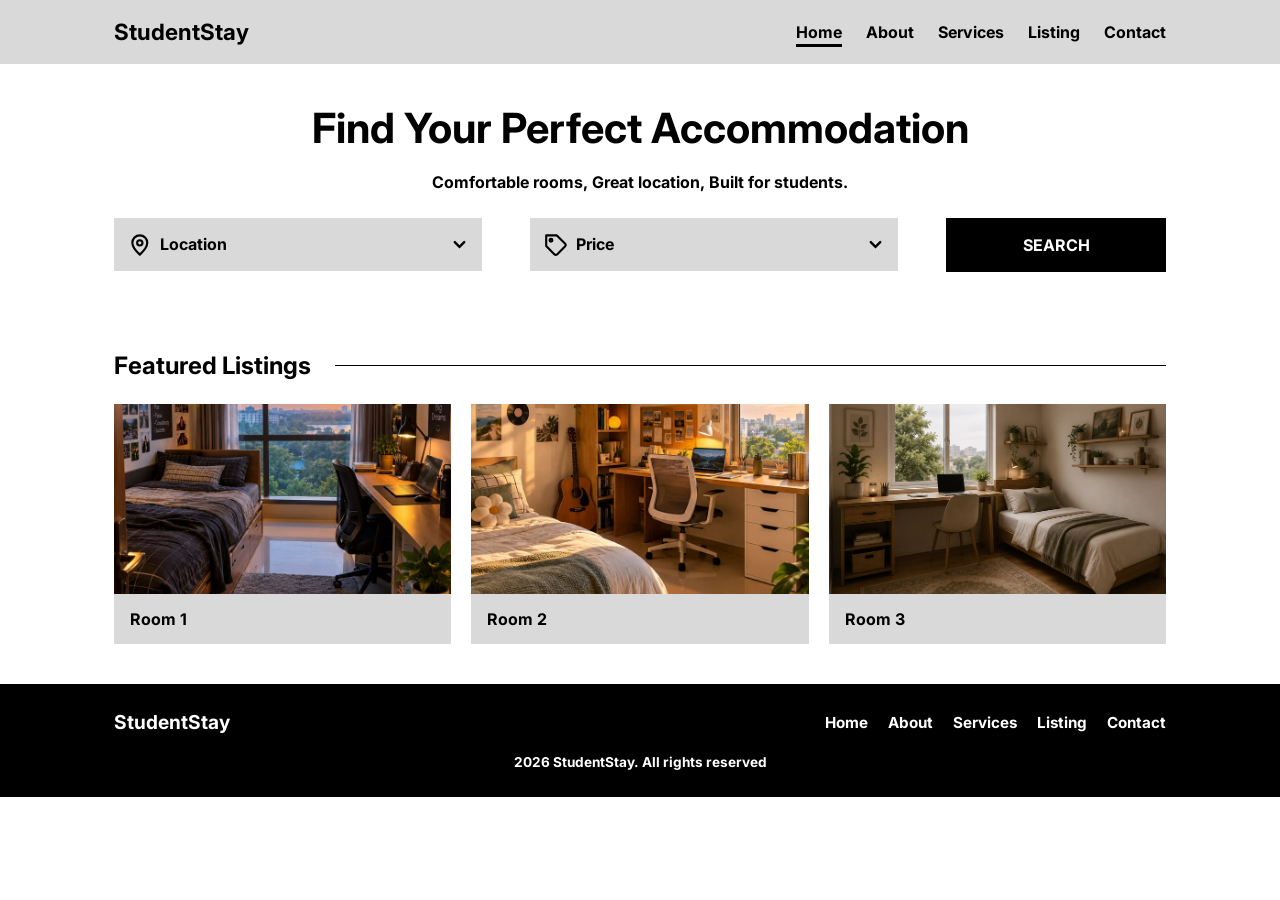
<file: index.html>
<!DOCTYPE html>
<html lang="en">
<head>
<meta charset="UTF-8">
<meta name="viewport" content="width=device-width, initial-scale=1.0">
<meta name="description" content="Find your perfect student accommodation in Freetown. Comfortable rooms, great location, built for students.">
<title>Home | StudentStay</title>
<link rel="preconnect" href="https://fonts.googleapis.com">
<link rel="preconnect" href="https://fonts.gstatic.com" crossorigin>
<link rel="stylesheet" href="https://fonts.googleapis.com/css2?family=Inter:wght@500;700&amp;display=swap">
<link rel="stylesheet" href="css/style.css">
</head>
<body>
<a class="skip" href="#main">Skip to main content</a>
<header class="site-header">
<div class="container bar">
<a class="brand" href="index.html">StudentStay</a>
<input type="checkbox" id="nav-toggle" class="nav-checkbox" aria-hidden="true">
<label for="nav-toggle" class="nav-toggle">Menu</label>
<nav class="nav" id="nav" aria-label="Main navigation"><ul><li><a href="index.html" aria-current="page">Home</a></li><li><a href="about.html">About</a></li><li><a href="services.html">Services</a></li><li><a href="listings.html">Listing</a></li><li><a href="contact.html">Contact</a></li></ul></nav>
</div>
</header>
<main id="main">

<section class="container intro">
<h1>Find Your Perfect Accommodation</h1>
<p>Comfortable rooms, Great location, Built for students.</p>
<form class="search" action="listings.html" method="get" aria-label="Search rooms">
<div class="field"><svg class="ic" viewBox="0 0 24 24" fill="none" stroke="currentColor" stroke-width="2" stroke-linecap="round" stroke-linejoin="round" aria-hidden="true"><path d="M12 21s-7-6.2-7-11a7 7 0 0 1 14 0c0 4.8-7 11-7 11z"/><circle cx="12" cy="10" r="2.5"/></svg><label class="sr" for="loc">Location</label><select id="loc" name="location"><option value="">Location</option><option value="City Center">City Center</option><option value="Riverside">Riverside</option><option value="Parkside">Parkside</option></select></div>
<div class="field"><svg class="ic" viewBox="0 0 24 24" fill="none" stroke="currentColor" stroke-width="2" stroke-linecap="round" stroke-linejoin="round" aria-hidden="true"><path d="M20.6 13.4l-7.2 7.2a2 2 0 0 1-2.8 0L3 13V3h10l7.6 7.6a2 2 0 0 1 0 2.8z"/><circle cx="7.5" cy="7.5" r="1.3"/></svg><label class="sr" for="price">Price</label><select id="price" name="price"><option value="">Price</option><option value="300">Up to $300</option><option value="350">Up to $350</option><option value="400">Up to $400</option></select></div>
<button class="btn" type="submit">SEARCH</button>
</form>
</section>
<section class="container">
<h2 class="line-head">Featured Listings</h2>
<div class="tiles"><a class="tile" href="listings.html"><img src="images/room1.jpg" alt="Illustration of a three-storey student building in the city centre" width="600" height="400" loading="lazy"><span>Room 1</span></a><a class="tile" href="listings.html"><img src="images/room2.jpg" alt="Illustration of a two-storey student residence by the river" width="600" height="400" loading="lazy"><span>Room 2</span></a><a class="tile" href="listings.html"><img src="images/room3.jpg" alt="Illustration of a four-storey student block in Parkside" width="600" height="400" loading="lazy"><span>Room 3</span></a></div>
</section>
</main>
<footer class="site-footer">
<div class="container">
<div class="foot">
<a class="brand" href="index.html">StudentStay</a>
<nav aria-label="Footer navigation"><ul><li><a href="index.html">Home</a></li><li><a href="about.html">About</a></li><li><a href="services.html">Services</a></li><li><a href="listings.html">Listing</a></li><li><a href="contact.html">Contact</a></li></ul></nav>
</div>
<p class="copy">2026 StudentStay. All rights reserved</p>
</div>
</footer>
</body>
</html>
</file>
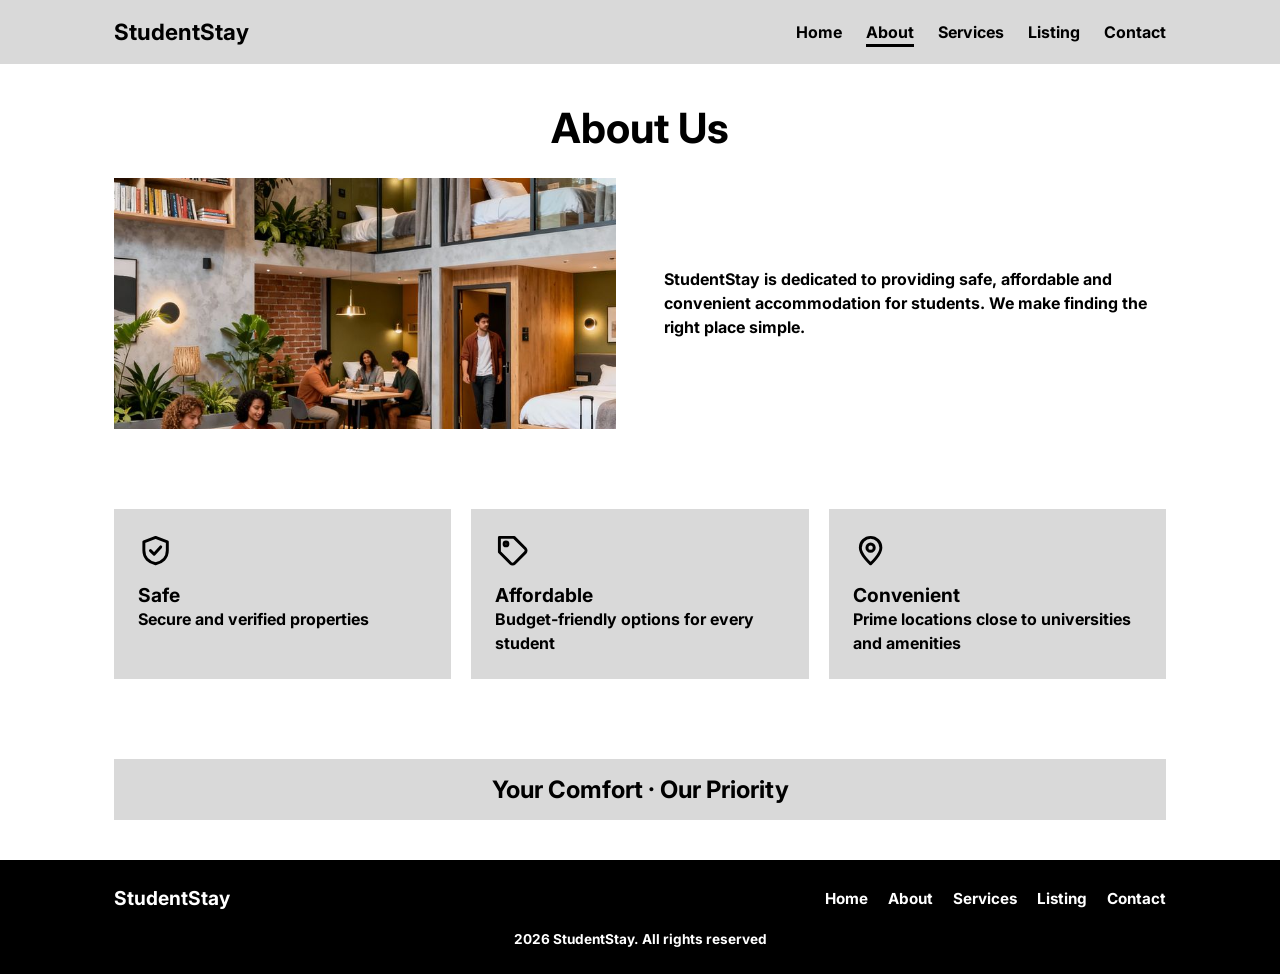
<file: about.html>
<!DOCTYPE html>
<html lang="en">
<head>
<meta charset="UTF-8">
<meta name="viewport" content="width=device-width, initial-scale=1.0">
<meta name="description" content="StudentStay provides safe, affordable and convenient accommodation for students.">
<title>About | StudentStay</title>
<link rel="preconnect" href="https://fonts.googleapis.com">
<link rel="preconnect" href="https://fonts.gstatic.com" crossorigin>
<link rel="stylesheet" href="https://fonts.googleapis.com/css2?family=Inter:wght@500;700&amp;display=swap">
<link rel="stylesheet" href="css/style.css">
</head>
<body>
<a class="skip" href="#main">Skip to main content</a>
<header class="site-header">
<div class="container bar">
<a class="brand" href="index.html">StudentStay</a>
<input type="checkbox" id="nav-toggle" class="nav-checkbox" aria-hidden="true">
<label for="nav-toggle" class="nav-toggle">Menu</label>
<nav class="nav" id="nav" aria-label="Main navigation"><ul><li><a href="index.html">Home</a></li><li><a href="about.html" aria-current="page">About</a></li><li><a href="services.html">Services</a></li><li><a href="listings.html">Listing</a></li><li><a href="contact.html">Contact</a></li></ul></nav>
</div>
</header>
<main id="main">

<section class="container">
<h1>About Us</h1>
<div class="about-grid">
<img src="images/about.jpg" alt="Illustration of student houses on a hillside" width="800" height="400">
<p>StudentStay is dedicated to providing safe, affordable and convenient accommodation for students. We make finding the right place simple.</p>
</div>
</section>
<section class="container">
<div class="cards">
<div class="card"><svg class="ic" viewBox="0 0 24 24" fill="none" stroke="currentColor" stroke-width="2" stroke-linecap="round" stroke-linejoin="round" aria-hidden="true"><path d="M12 3l8 3v6c0 5-3.5 8-8 9-4.5-1-8-4-8-9V6l8-3z"/><path d="M8.5 12l2.5 2.5 4.5-5"/></svg><h3>Safe</h3><p>Secure and verified properties</p></div>
<div class="card"><svg class="ic" viewBox="0 0 24 24" fill="none" stroke="currentColor" stroke-width="2" stroke-linecap="round" stroke-linejoin="round" aria-hidden="true"><path d="M20.6 13.4l-7.2 7.2a2 2 0 0 1-2.8 0L3 13V3h10l7.6 7.6a2 2 0 0 1 0 2.8z"/><circle cx="7.5" cy="7.5" r="1.3"/></svg><h3>Affordable</h3><p>Budget-friendly options for every student</p></div>
<div class="card"><svg class="ic" viewBox="0 0 24 24" fill="none" stroke="currentColor" stroke-width="2" stroke-linecap="round" stroke-linejoin="round" aria-hidden="true"><path d="M12 21s-7-6.2-7-11a7 7 0 0 1 14 0c0 4.8-7 11-7 11z"/><circle cx="12" cy="10" r="2.5"/></svg><h3>Convenient</h3><p>Prime locations close to universities and amenities</p></div>
</div>
</section>
<section class="container"><p class="banner">Your Comfort &middot; Our Priority</p></section>
</main>
<footer class="site-footer">
<div class="container">
<div class="foot">
<a class="brand" href="index.html">StudentStay</a>
<nav aria-label="Footer navigation"><ul><li><a href="index.html">Home</a></li><li><a href="about.html">About</a></li><li><a href="services.html">Services</a></li><li><a href="listings.html">Listing</a></li><li><a href="contact.html">Contact</a></li></ul></nav>
</div>
<p class="copy">2026 StudentStay. All rights reserved</p>
</div>
</footer>
</body>
</html>
</file>
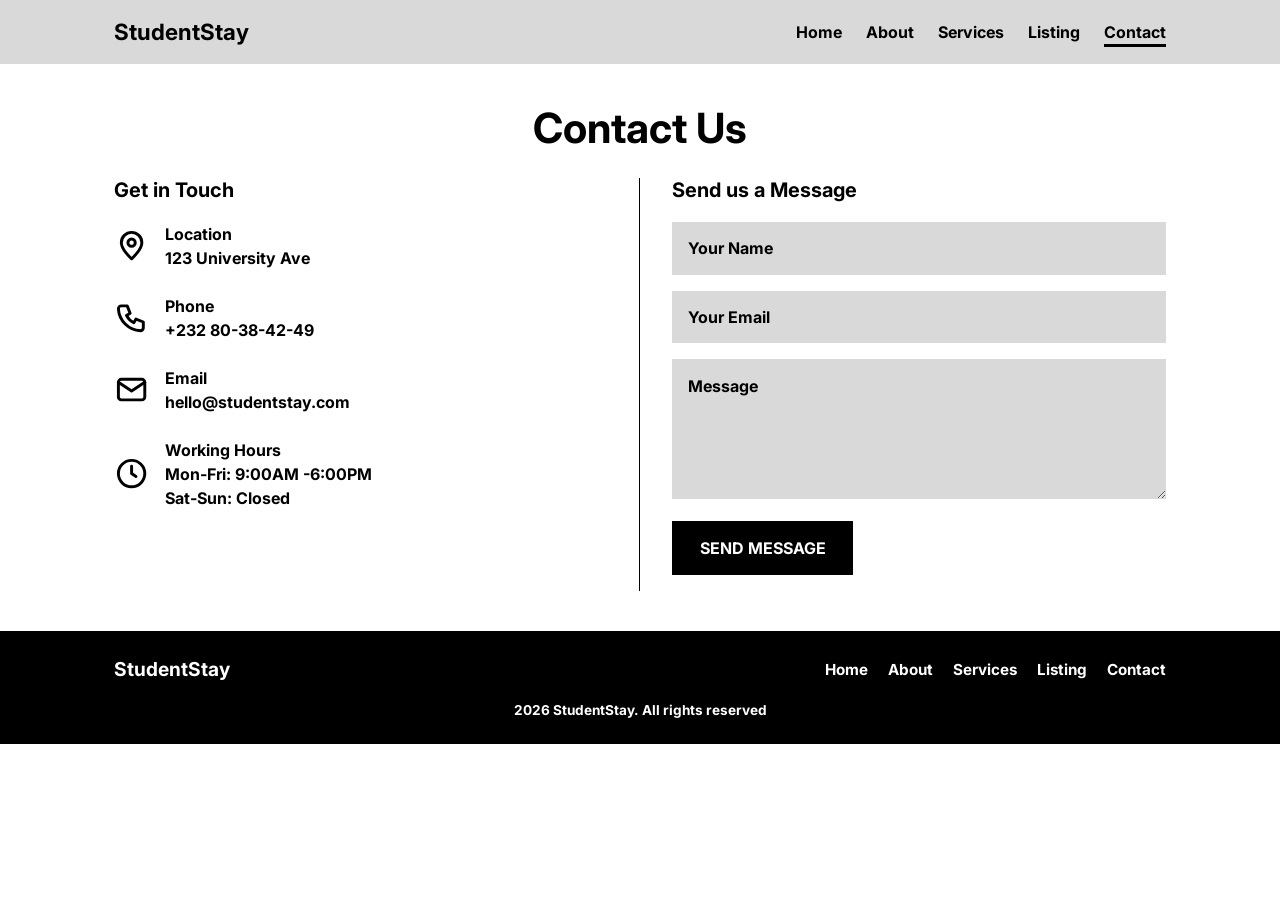
<file: contact.html>
<!DOCTYPE html>
<html lang="en">
<head>
<meta charset="UTF-8">
<meta name="viewport" content="width=device-width, initial-scale=1.0">
<meta name="description" content="Contact StudentStay by phone, email or message form.">
<title>Contact | StudentStay</title>
<link rel="preconnect" href="https://fonts.googleapis.com">
<link rel="preconnect" href="https://fonts.gstatic.com" crossorigin>
<link rel="stylesheet" href="https://fonts.googleapis.com/css2?family=Inter:wght@500;700&amp;display=swap">
<link rel="stylesheet" href="css/style.css">
</head>
<body>
<a class="skip" href="#main">Skip to main content</a>
<header class="site-header">
<div class="container bar">
<a class="brand" href="index.html">StudentStay</a>
<input type="checkbox" id="nav-toggle" class="nav-checkbox" aria-hidden="true">
<label for="nav-toggle" class="nav-toggle">Menu</label>
<nav class="nav" id="nav" aria-label="Main navigation"><ul><li><a href="index.html">Home</a></li><li><a href="about.html">About</a></li><li><a href="services.html">Services</a></li><li><a href="listings.html">Listing</a></li><li><a href="contact.html" aria-current="page">Contact</a></li></ul></nav>
</div>
</header>
<main id="main">

<section class="container">
<h1>Contact Us</h1>
<div class="contact-grid">
<div><h2>Get in Touch</h2><ul class="info"><li><svg class="ic" viewBox="0 0 24 24" fill="none" stroke="currentColor" stroke-width="2" stroke-linecap="round" stroke-linejoin="round" aria-hidden="true"><path d="M12 21s-7-6.2-7-11a7 7 0 0 1 14 0c0 4.8-7 11-7 11z"/><circle cx="12" cy="10" r="2.5"/></svg><span>Location<br>123 University Ave</span></li><li><svg class="ic" viewBox="0 0 24 24" fill="none" stroke="currentColor" stroke-width="2" stroke-linecap="round" stroke-linejoin="round" aria-hidden="true"><path d="M5 4h4l2 5-2.5 1.5a11 11 0 0 0 5 5L15 13l5 2v4a2 2 0 0 1-2 2A16 16 0 0 1 3 6a2 2 0 0 1 2-2z"/></svg><span>Phone<br>+232 80-38-42-49</span></li><li><svg class="ic" viewBox="0 0 24 24" fill="none" stroke="currentColor" stroke-width="2" stroke-linecap="round" stroke-linejoin="round" aria-hidden="true"><rect x="3" y="5" width="18" height="14" rx="2"/><path d="M3 7l9 6 9-6"/></svg><span>Email<br>hello@studentstay.com</span></li><li><svg class="ic" viewBox="0 0 24 24" fill="none" stroke="currentColor" stroke-width="2" stroke-linecap="round" stroke-linejoin="round" aria-hidden="true"><circle cx="12" cy="12" r="9"/><path d="M12 7v5l3 2"/></svg><span>Working Hours<br>Mon-Fri: 9:00AM -6:00PM<br>Sat-Sun: Closed</span></li></ul></div>
<div>
<h2>Send us a Message</h2>
<form class="msg" id="contact-form" action="#" method="post">
<label class="sr" for="fullname">Your Name</label>
<input type="text" id="fullname" name="fullname" placeholder="Your Name" autocomplete="name" required>
<label class="sr" for="email">Your Email</label>
<input type="email" id="email" name="email" placeholder="Your Email" autocomplete="email" required>
<label class="sr" for="message">Message</label>
<textarea id="message" name="message" placeholder="Message" required></textarea>
<button class="btn" type="submit">SEND MESSAGE</button>
<p class="form-msg" id="form-msg" role="status"></p>
</form>
</div>
</div>
</section>
</main>
<footer class="site-footer">
<div class="container">
<div class="foot">
<a class="brand" href="index.html">StudentStay</a>
<nav aria-label="Footer navigation"><ul><li><a href="index.html">Home</a></li><li><a href="about.html">About</a></li><li><a href="services.html">Services</a></li><li><a href="listings.html">Listing</a></li><li><a href="contact.html">Contact</a></li></ul></nav>
</div>
<p class="copy">2026 StudentStay. All rights reserved</p>
</div>
</footer>
</body>
</html>
</file>
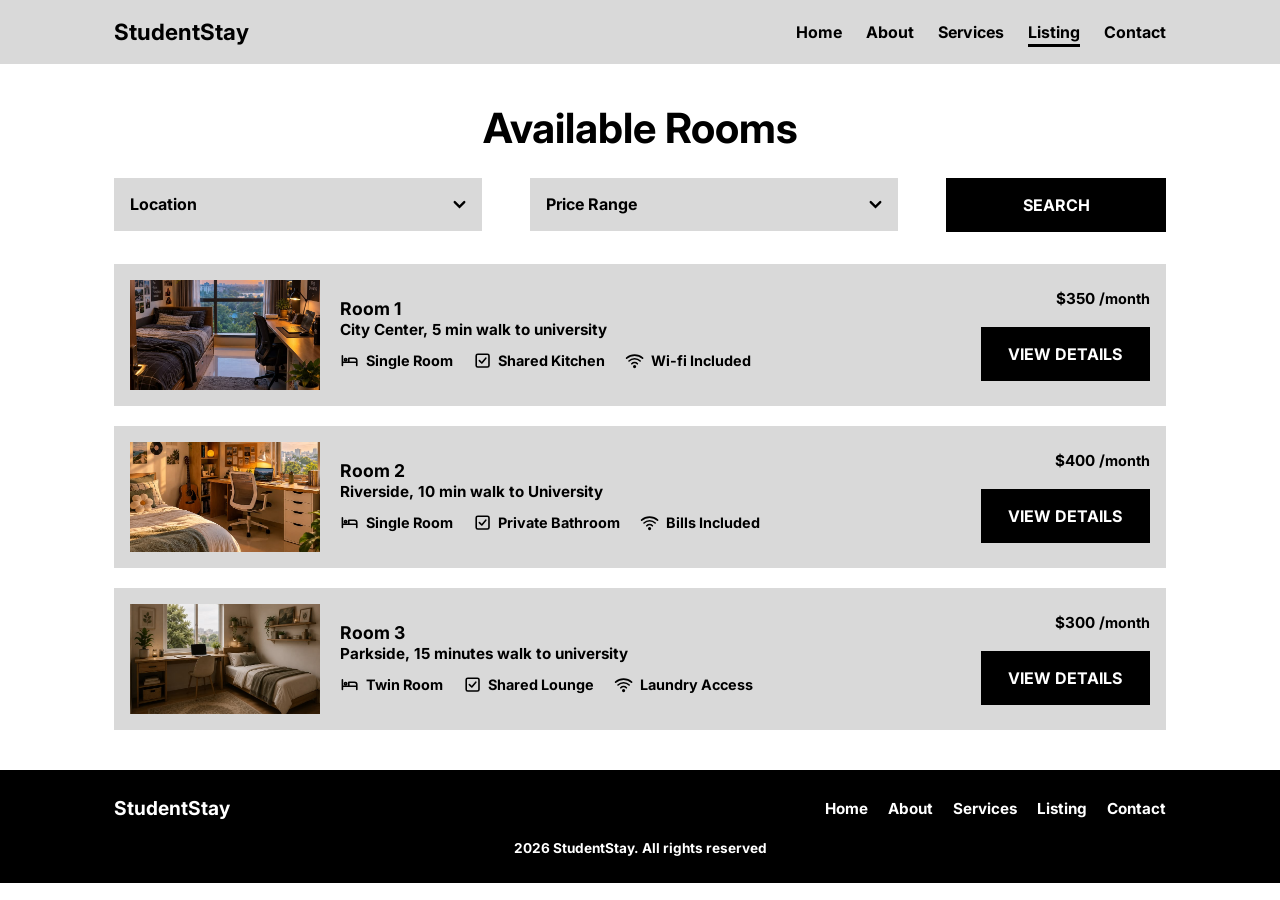
<file: listings.html>
<!DOCTYPE html>
<html lang="en">
<head>
<meta charset="UTF-8">
<meta name="viewport" content="width=device-width, initial-scale=1.0">
<meta name="description" content="Browse available student rooms in Freetown and filter by location and price.">
<title>Listing | StudentStay</title>
<link rel="preconnect" href="https://fonts.googleapis.com">
<link rel="preconnect" href="https://fonts.gstatic.com" crossorigin>
<link rel="stylesheet" href="https://fonts.googleapis.com/css2?family=Inter:wght@500;700&amp;display=swap">
<link rel="stylesheet" href="css/style.css">
</head>
<body>
<a class="skip" href="#main">Skip to main content</a>
<header class="site-header">
<div class="container bar">
<a class="brand" href="index.html">StudentStay</a>
<input type="checkbox" id="nav-toggle" class="nav-checkbox" aria-hidden="true">
<label for="nav-toggle" class="nav-toggle">Menu</label>
<nav class="nav" id="nav" aria-label="Main navigation"><ul><li><a href="index.html">Home</a></li><li><a href="about.html">About</a></li><li><a href="services.html">Services</a></li><li><a href="listings.html" aria-current="page">Listing</a></li><li><a href="contact.html">Contact</a></li></ul></nav>
</div>
</header>
<main id="main">

<section class="container">
<h1>Available Rooms</h1>
<form class="search" id="filter-form" aria-label="Filter rooms">
<div><label class="sr" for="f-loc">Location</label><select id="f-loc" name="location"><option value="">Location</option><option value="City Center">City Center</option><option value="Riverside">Riverside</option><option value="Parkside">Parkside</option></select></div>
<div><label class="sr" for="f-price">Price Range</label><select id="f-price" name="price"><option value="">Price Range</option><option value="300">Up to $300</option><option value="350">Up to $350</option><option value="400">Up to $400</option></select></div>
<button class="btn" type="submit">SEARCH</button>
</form>
<div class="rooms">
<article class="room" data-room data-location="City Center" data-price="350">
<img src="images/room1.jpg" alt="Illustration of a three-storey student building in the city centre" width="600" height="400" loading="lazy">
<div><h2 style="font-size:1.1rem">Room 1</h2><p>City Center, 5 min walk to university</p><ul class="feats"><li><svg class="ic" viewBox="0 0 24 24" fill="none" stroke="currentColor" stroke-width="2" stroke-linecap="round" stroke-linejoin="round" aria-hidden="true"><path d="M3 18V6M3 14h18v4M21 14v-2a3 3 0 0 0-3-3h-7v5"/><circle cx="7" cy="11" r="1.5"/></svg>Single Room</li><li><svg class="ic" viewBox="0 0 24 24" fill="none" stroke="currentColor" stroke-width="2" stroke-linecap="round" stroke-linejoin="round" aria-hidden="true"><rect x="4" y="4" width="16" height="16" rx="2"/><path d="M8 12l3 3 5-6"/></svg>Shared Kitchen</li><li><svg class="ic" viewBox="0 0 24 24" fill="none" stroke="currentColor" stroke-width="2" stroke-linecap="round" stroke-linejoin="round" aria-hidden="true"><path d="M2 9a15 15 0 0 1 20 0M5 12.5a10 10 0 0 1 14 0M8.5 16a5 5 0 0 1 7 0"/><circle cx="12" cy="19.5" r="1"/></svg>Wi-fi Included</li></ul></div>
<div class="buy"><p class="price">$350 /<small>month</small></p><a class="btn" href="contact.html">VIEW DETAILS</a></div>
</article>
<article class="room" data-room data-location="Riverside" data-price="400">
<img src="images/room2.jpg" alt="Illustration of a two-storey student residence by the river" width="600" height="400" loading="lazy">
<div><h2 style="font-size:1.1rem">Room 2</h2><p>Riverside, 10 min walk to University</p><ul class="feats"><li><svg class="ic" viewBox="0 0 24 24" fill="none" stroke="currentColor" stroke-width="2" stroke-linecap="round" stroke-linejoin="round" aria-hidden="true"><path d="M3 18V6M3 14h18v4M21 14v-2a3 3 0 0 0-3-3h-7v5"/><circle cx="7" cy="11" r="1.5"/></svg>Single Room</li><li><svg class="ic" viewBox="0 0 24 24" fill="none" stroke="currentColor" stroke-width="2" stroke-linecap="round" stroke-linejoin="round" aria-hidden="true"><rect x="4" y="4" width="16" height="16" rx="2"/><path d="M8 12l3 3 5-6"/></svg>Private Bathroom</li><li><svg class="ic" viewBox="0 0 24 24" fill="none" stroke="currentColor" stroke-width="2" stroke-linecap="round" stroke-linejoin="round" aria-hidden="true"><path d="M2 9a15 15 0 0 1 20 0M5 12.5a10 10 0 0 1 14 0M8.5 16a5 5 0 0 1 7 0"/><circle cx="12" cy="19.5" r="1"/></svg>Bills Included</li></ul></div>
<div class="buy"><p class="price">$400 /<small>month</small></p><a class="btn" href="contact.html">VIEW DETAILS</a></div>
</article>
<article class="room" data-room data-location="Parkside" data-price="300">
<img src="images/room3.jpg" alt="Illustration of a four-storey student block in Parkside" width="600" height="400" loading="lazy">
<div><h2 style="font-size:1.1rem">Room 3</h2><p>Parkside, 15 minutes walk to university</p><ul class="feats"><li><svg class="ic" viewBox="0 0 24 24" fill="none" stroke="currentColor" stroke-width="2" stroke-linecap="round" stroke-linejoin="round" aria-hidden="true"><path d="M3 18V6M3 14h18v4M21 14v-2a3 3 0 0 0-3-3h-7v5"/><circle cx="7" cy="11" r="1.5"/></svg>Twin Room</li><li><svg class="ic" viewBox="0 0 24 24" fill="none" stroke="currentColor" stroke-width="2" stroke-linecap="round" stroke-linejoin="round" aria-hidden="true"><rect x="4" y="4" width="16" height="16" rx="2"/><path d="M8 12l3 3 5-6"/></svg>Shared Lounge</li><li><svg class="ic" viewBox="0 0 24 24" fill="none" stroke="currentColor" stroke-width="2" stroke-linecap="round" stroke-linejoin="round" aria-hidden="true"><path d="M2 9a15 15 0 0 1 20 0M5 12.5a10 10 0 0 1 14 0M8.5 16a5 5 0 0 1 7 0"/><circle cx="12" cy="19.5" r="1"/></svg>Laundry Access</li></ul></div>
<div class="buy"><p class="price">$300 /<small>month</small></p><a class="btn" href="contact.html">VIEW DETAILS</a></div>
</article>
</div>
<p class="none" id="no-results" hidden>No rooms match your search. Try a different location or price.</p>
</section>
</main>
<footer class="site-footer">
<div class="container">
<div class="foot">
<a class="brand" href="index.html">StudentStay</a>
<nav aria-label="Footer navigation"><ul><li><a href="index.html">Home</a></li><li><a href="about.html">About</a></li><li><a href="services.html">Services</a></li><li><a href="listings.html">Listing</a></li><li><a href="contact.html">Contact</a></li></ul></nav>
</div>
<p class="copy">2026 StudentStay. All rights reserved</p>
</div>
</footer>
</body>
</html>
</file>
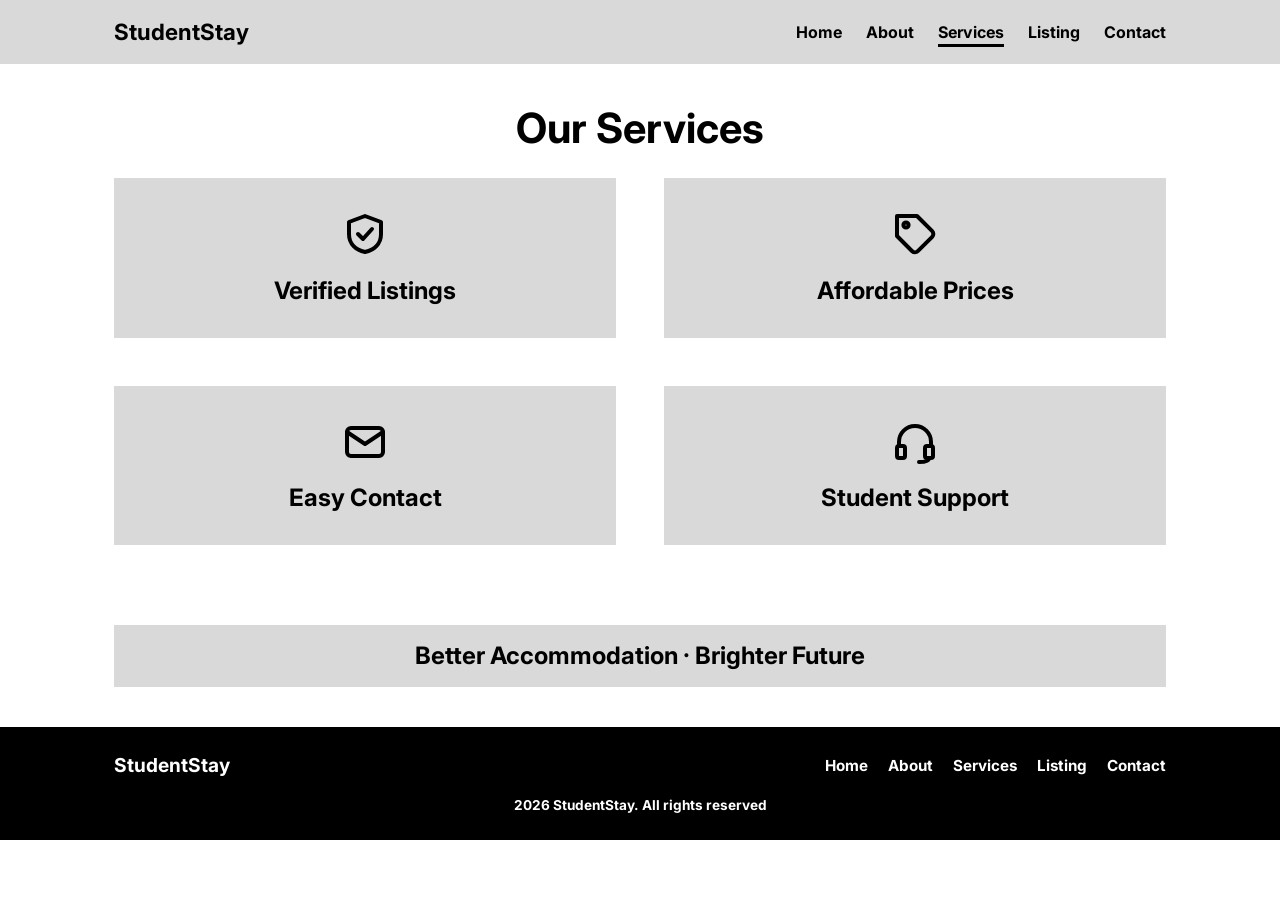
<file: services.html>
<!DOCTYPE html>
<html lang="en">
<head>
<meta charset="UTF-8">
<meta name="viewport" content="width=device-width, initial-scale=1.0">
<meta name="description" content="Verified listings, affordable prices, easy contact and student support from StudentStay.">
<title>Services | StudentStay</title>
<link rel="preconnect" href="https://fonts.googleapis.com">
<link rel="preconnect" href="https://fonts.gstatic.com" crossorigin>
<link rel="stylesheet" href="https://fonts.googleapis.com/css2?family=Inter:wght@500;700&amp;display=swap">
<link rel="stylesheet" href="css/style.css">
</head>
<body>
<a class="skip" href="#main">Skip to main content</a>
<header class="site-header">
<div class="container bar">
<a class="brand" href="index.html">StudentStay</a>
<input type="checkbox" id="nav-toggle" class="nav-checkbox" aria-hidden="true">
<label for="nav-toggle" class="nav-toggle">Menu</label>
<nav class="nav" id="nav" aria-label="Main navigation"><ul><li><a href="index.html">Home</a></li><li><a href="about.html">About</a></li><li><a href="services.html" aria-current="page">Services</a></li><li><a href="listings.html">Listing</a></li><li><a href="contact.html">Contact</a></li></ul></nav>
</div>
</header>
<main id="main">

<section class="container">
<h1>Our Services</h1>
<div class="cards two" style="margin-top:1.5rem"><div class="card"><svg class="ic" viewBox="0 0 24 24" fill="none" stroke="currentColor" stroke-width="2" stroke-linecap="round" stroke-linejoin="round" aria-hidden="true"><path d="M12 3l8 3v6c0 5-3.5 8-8 9-4.5-1-8-4-8-9V6l8-3z"/><path d="M8.5 12l2.5 2.5 4.5-5"/></svg><h2>Verified Listings</h2></div><div class="card"><svg class="ic" viewBox="0 0 24 24" fill="none" stroke="currentColor" stroke-width="2" stroke-linecap="round" stroke-linejoin="round" aria-hidden="true"><path d="M20.6 13.4l-7.2 7.2a2 2 0 0 1-2.8 0L3 13V3h10l7.6 7.6a2 2 0 0 1 0 2.8z"/><circle cx="7.5" cy="7.5" r="1.3"/></svg><h2>Affordable Prices</h2></div><div class="card"><svg class="ic" viewBox="0 0 24 24" fill="none" stroke="currentColor" stroke-width="2" stroke-linecap="round" stroke-linejoin="round" aria-hidden="true"><rect x="3" y="5" width="18" height="14" rx="2"/><path d="M3 7l9 6 9-6"/></svg><h2>Easy Contact</h2></div><div class="card"><svg class="ic" viewBox="0 0 24 24" fill="none" stroke="currentColor" stroke-width="2" stroke-linecap="round" stroke-linejoin="round" aria-hidden="true"><path d="M4 14v-2a8 8 0 0 1 16 0v2"/><rect x="3" y="14" width="4" height="6" rx="1"/><rect x="17" y="14" width="4" height="6" rx="1"/><path d="M19 20c0 1.5-2 2-5 2"/></svg><h2>Student Support</h2></div></div>
</section>
<section class="container"><p class="banner">Better Accommodation &middot; Brighter Future</p></section>
</main>
<footer class="site-footer">
<div class="container">
<div class="foot">
<a class="brand" href="index.html">StudentStay</a>
<nav aria-label="Footer navigation"><ul><li><a href="index.html">Home</a></li><li><a href="about.html">About</a></li><li><a href="services.html">Services</a></li><li><a href="listings.html">Listing</a></li><li><a href="contact.html">Contact</a></li></ul></nav>
</div>
<p class="copy">2026 StudentStay. All rights reserved</p>
</div>
</footer>
</body>
</html>
</file>
<file: css/style.css>
:root{--grey:#d9d9d9;--black:#000;--white:#fff}
*{box-sizing:border-box;margin:0;padding:0}
[hidden]{display:none!important}
html{scroll-behavior:smooth}
body{font-family:Inter,"Segoe UI",Arial,sans-serif;color:var(--black);background:var(--white);line-height:1.5;font-weight:500}
img{max-width:100%;height:auto;display:block}
a{color:inherit}
h1,h2,h3{line-height:1.2;font-weight:700}
h1{font-size:1.9rem;text-align:center}
h2{font-size:1.5rem}
h3{font-size:1.2rem}
:focus-visible{outline:3px solid #1a73e8;outline-offset:2px}
.container{width:100%;max-width:1100px;margin-inline:auto;padding-inline:1rem}
.sr{position:absolute;width:1px;height:1px;overflow:hidden;clip:rect(0 0 0 0)}
.skip{position:absolute;left:-999px}
.skip:focus{left:1rem;top:1rem;background:#fff;padding:.5rem;z-index:100}
.ic{width:1.6rem;height:1.6rem;flex:none}
main section{padding:2rem 0}

/* Header — pure CSS mobile menu (checkbox hack, no JS) */
.site-header{background:var(--grey);position:sticky;top:0;z-index:50}
.bar{display:flex;flex-wrap:wrap;align-items:center;justify-content:space-between;min-height:64px}
.brand{font-size:1.4rem;font-weight:700;text-decoration:none}
.nav-checkbox{position:absolute;opacity:0;width:0;height:0;pointer-events:none}
.nav-toggle{display:inline-block;background:transparent;border:2px solid #000;border-radius:4px;padding:.35rem .8rem;font:inherit;font-weight:700;cursor:pointer;user-select:none}
.nav{display:none;width:100%;padding-bottom:.5rem}
.nav-checkbox:checked ~ .nav{display:block}
.nav ul{list-style:none}
.nav a{display:block;padding:.65rem 0;font-weight:700;text-decoration:none;border-top:1px solid #aaa}
.nav a[aria-current="page"]{text-decoration:underline;text-underline-offset:6px;text-decoration-thickness:3px}

/* Buttons and fields */
.btn{display:inline-block;background:var(--black);color:var(--white);border:2px solid var(--black);padding:.8rem 1.6rem;font:inherit;font-weight:700;text-decoration:none;cursor:pointer;text-align:center}
.btn:hover{background:#333;border-color:#333}
.search{display:grid;gap:1rem;margin-top:1.5rem}
.field{position:relative}
.field .ic{position:absolute;left:.8rem;top:50%;transform:translateY(-50%);pointer-events:none}
select,input,textarea{width:100%;font:inherit;font-weight:700;color:#000;background-color:var(--grey);border:0;padding:.9rem 1rem}
select{appearance:none;background-image:url("data:image/svg+xml,%3Csvg xmlns='http://www.w3.org/2000/svg' viewBox='0 0 24 24' fill='none' stroke='%23000' stroke-width='3' stroke-linecap='round'%3E%3Cpath d='M6 9l6 6 6-6'/%3E%3C/svg%3E");background-repeat:no-repeat;background-position:right .8rem center;background-size:1.2rem;padding-right:2.5rem;cursor:pointer}
.field select{padding-left:2.9rem}
::placeholder{color:#000;opacity:1}
textarea{min-height:140px;resize:vertical}

/* Home */
.intro{text-align:center}
.intro p{margin-top:1rem;font-weight:700}
.line-head{display:flex;align-items:center;gap:1.5rem;margin-bottom:1.5rem}
.line-head::after{content:"";flex:1;height:1px;background:#000}
.tiles{display:grid;gap:1.25rem;grid-template-columns:1fr}
.tile{display:block;background:var(--grey);text-decoration:none;font-weight:700}
.tile img{width:100%;aspect-ratio:16/9;object-fit:cover}
.tile span{display:block;padding:.8rem 1rem}

/* About and services */
.about-grid{display:grid;gap:1.5rem;align-items:center;margin-top:1.5rem}
.about-grid img{width:100%;aspect-ratio:2/1;object-fit:cover}
.about-grid p{font-weight:700}
.cards{display:grid;gap:1.25rem;grid-template-columns:1fr}
.card{background:var(--grey);padding:1.5rem}
.card .ic{width:2.2rem;height:2.2rem;margin-bottom:.6rem}
.card p{font-weight:700}
.cards.two .card{text-align:center;padding:2rem 1rem}
.cards.two .ic{margin:0 auto .8rem;width:3rem;height:3rem}
.banner{background:var(--grey);text-align:center;font-size:1.5rem;font-weight:700;padding:.8rem 1rem}

/* Listings */
.rooms{display:grid;gap:1.25rem;margin-top:2rem}
.room{background:var(--grey);padding:1rem;display:grid;gap:.8rem}
.room img{width:100%;aspect-ratio:16/9;object-fit:cover}
.room p{font-size:.95rem;font-weight:700}
.feats{list-style:none;display:flex;flex-wrap:wrap;gap:.5rem 1.25rem;margin-top:.5rem}
.feats li{display:flex;align-items:center;gap:.4rem;font-size:.9rem;font-weight:700}
.feats .ic{width:1.2rem;height:1.2rem}
.buy{display:flex;align-items:center;justify-content:space-between;gap:1rem}
.price{font-size:1.2rem;font-weight:700}
.price small{font-size:.9rem}
.none{margin-top:2rem;text-align:center;font-weight:700}

/* Contact */
.contact-grid{display:grid;gap:2rem;margin-top:1.5rem}
.contact-grid h2{font-size:1.25rem;margin-bottom:1.25rem}
.info{list-style:none}
.info li{display:flex;align-items:center;gap:1rem;margin-bottom:1.5rem;font-weight:700}
.info .ic{width:2.2rem;height:2.2rem}
form.msg label+*,form.msg>*{margin-bottom:1rem}
.form-msg{display:none;padding:.8rem 1rem;background:var(--grey);font-weight:700}
.form-msg.show{display:block}

/* Footer */
.site-footer{background:var(--black);color:var(--white);padding:1.5rem 0}
.foot{display:flex;flex-direction:column;gap:1rem}
.foot .brand{font-size:1.2rem}
.foot ul{list-style:none;display:flex;flex-wrap:wrap;gap:1.25rem}
.foot a{font-weight:700;font-size:.95rem;text-decoration:none}
.foot a:hover{text-decoration:underline}
.copy{margin-top:1rem;text-align:center;font-size:.85rem;font-weight:700}

/* Tablet */
@media (min-width:768px){
  h1{font-size:2.4rem}
  main section{padding:2.5rem 0}
  .container{padding-inline:1.5rem}
  .nav-toggle,.nav-checkbox{display:none}
  .nav{display:block;width:auto;padding:0}
  .nav ul{display:flex;gap:1.5rem}
  .nav a{border:0;padding:.4rem 0}
  .search{grid-template-columns:1fr 1fr auto;gap:2rem}
  .tiles{grid-template-columns:repeat(3,1fr)}
  .about-grid{grid-template-columns:1fr 1fr;gap:3rem}
  .cards{grid-template-columns:repeat(3,1fr)}
  .cards.two{grid-template-columns:repeat(2,1fr);gap:2rem}
  .room{grid-template-columns:190px 1fr auto;align-items:center;gap:1.25rem}
  .room img{aspect-ratio:auto;height:110px}
  .buy{flex-direction:column;align-items:flex-end}
  .contact-grid{grid-template-columns:1fr 1fr;gap:0}
  .contact-grid>div:first-child{padding-right:2rem;border-right:1px solid #000}
  .contact-grid>div:last-child{padding-left:2rem}
  .foot{flex-direction:row;justify-content:space-between;align-items:center}
}

/* Desktop */
@media (min-width:1024px){
  h1{font-size:2.6rem}
  .search{grid-template-columns:1fr 1fr 220px;gap:3rem}
  .cards.two{gap:3rem}
}

@media (prefers-reduced-motion:reduce){html{scroll-behavior:auto}}
</file>
